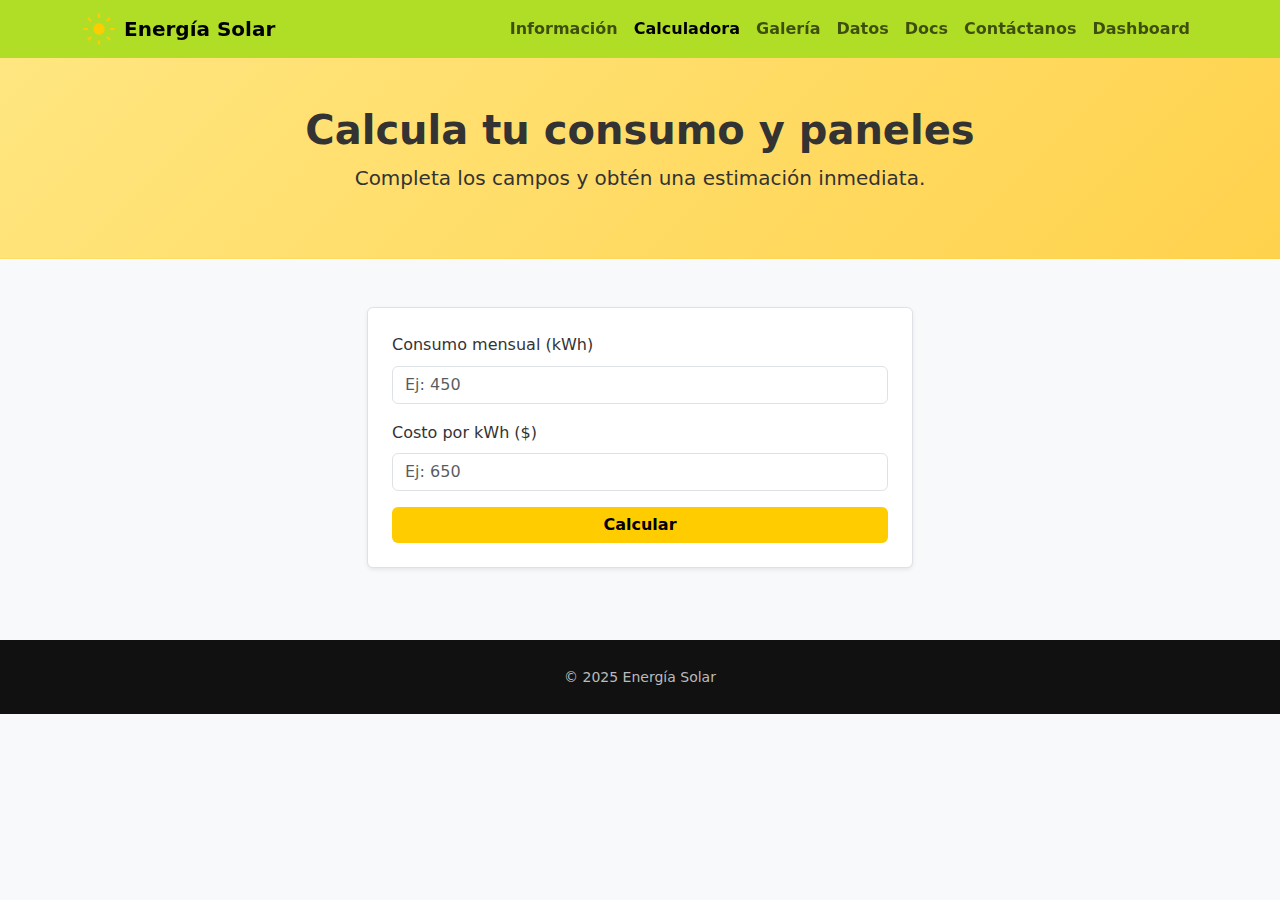
<file: calculadora.html>
<!DOCTYPE html><html lang="es"><head>
<meta charset="UTF-8"><meta name="viewport" content="width=device-width, initial-scale=1">
<title>Calculadora | Energía Solar</title>
<link href="https://cdn.jsdelivr.net/npm/bootstrap@5.3.3/dist/css/bootstrap.min.css" rel="stylesheet">
<link href="https://cdn.jsdelivr.net/npm/bootstrap-icons@1.11.3/font/bootstrap-icons.css" rel="stylesheet">
<link rel="stylesheet" href="styles.css"></head><body>
<nav class="navbar navbar-expand-lg navbar-lime sticky-top"><div class="container">
  <img class="navbar-brand-logo" src="data:image/svg+xml,%3Csvg width='64' height='64' viewBox='0 0 24 24' xmlns='http://www.w3.org/2000/svg'%3E%3Cg fill='%23000'%3E%3Ccircle cx='12' cy='12' r='4' fill='%23FFCC00'/%3E%3Cpath d='M12 1v3M12 20v3M4.22 4.22l2.12 2.12M17.66 17.66l2.12 2.12M1 12h3M20 12h3M4.22 19.78l2.12-2.12M17.66 6.34l2.12-2.12' stroke='%23FFCC00' stroke-width='1.5'/%3E%3C/g%3E%3C/svg%3E"><a class="navbar-brand fw-bold" href="index.html">Energía Solar</a>
  <button class="navbar-toggler" type="button" data-bs-toggle="collapse" data-bs-target="#nav"><span class="navbar-toggler-icon"></span></button>
  <div id="nav" class="collapse navbar-collapse"><ul class="navbar-nav ms-auto">
    <li class="nav-item"><a class="nav-link" href="informacion.html">Información</a></li>
    <li class="nav-item"><a class="nav-link" href="calculadora.html">Calculadora</a></li>
    <li class="nav-item"><a class="nav-link" href="galeria.html">Galería</a></li>
    <li class="nav-item"><a class="nav-link" href="datos.html">Datos</a></li>
    <li class="nav-item"><a class="nav-link" href="docs.html">Docs</a></li>
    <li class="nav-item"><a class="nav-link" href="contacto.html">Contáctanos</a></li>
    <li class="nav-item"><a class="nav-link" href="http://localhost:8501" target="_blank" rel="noopener">Dashboard</a></li>
  </ul></div></div></nav>

<header class="hero-solar py-5"><div class="container text-center">
  <h1 class="fw-bold">Calcula tu consumo y paneles</h1><p class="lead">Completa los campos y obtén una estimación inmediata.</p>
</div></header>

<section class="py-5"><div class="container"><div class="row justify-content-center"><div class="col-md-6">
  <form class="p-4 border rounded bg-white shadow-sm">
    <div class="mb-3"><label class="form-label">Consumo mensual (kWh)</label><input id="consumo_mensual" type="number" class="form-control" placeholder="Ej: 450" required></div>
    <div class="mb-3"><label class="form-label">Costo por kWh ($)</label><input id="costo_kwh" type="number" class="form-control" placeholder="Ej: 650" required></div>
    <button type="button" class="btn btn-solar w-100" onclick="Calcular_Consumo()">Calcular</button>
  </form>
  <div class="mt-4 text-center">
    <p id="resultado" class="fw-bold"></p>
    <p id="consumo_diario" class="fw-bold text-primary"></p>
    <p id="costo_diario" class="fw-bold text-success"></p>
  </div>
  <div id="cardResultado" class="card shadow-sm mt-4 d-none"><div class="card-body">
    <h5 id="cardTitulo" class="card-title">Estimación</h5>
    <p id="cardResumen" class="card-text text-muted mb-2"></p>
    <ul class="mb-3"><li id="cardConsumoLinea"></li><li id="cardCostoLinea"></li><li id="cardPanelesLinea" class="fw-bold"></li></ul>
    <div id="cardSugerencia" class="alert alert-info py-2 mb-0"></div>
  </div></div>
</div></div></div></section>

<footer class="site-footer py-4"><div class="container text-center"><small>© 2025 Energía Solar</small></div></footer>
<script src="https://cdn.jsdelivr.net/npm/bootstrap@5.3.3/dist/js/bootstrap.bundle.min.js"></script><script src="script.js"></script>
</body></html>
</file>
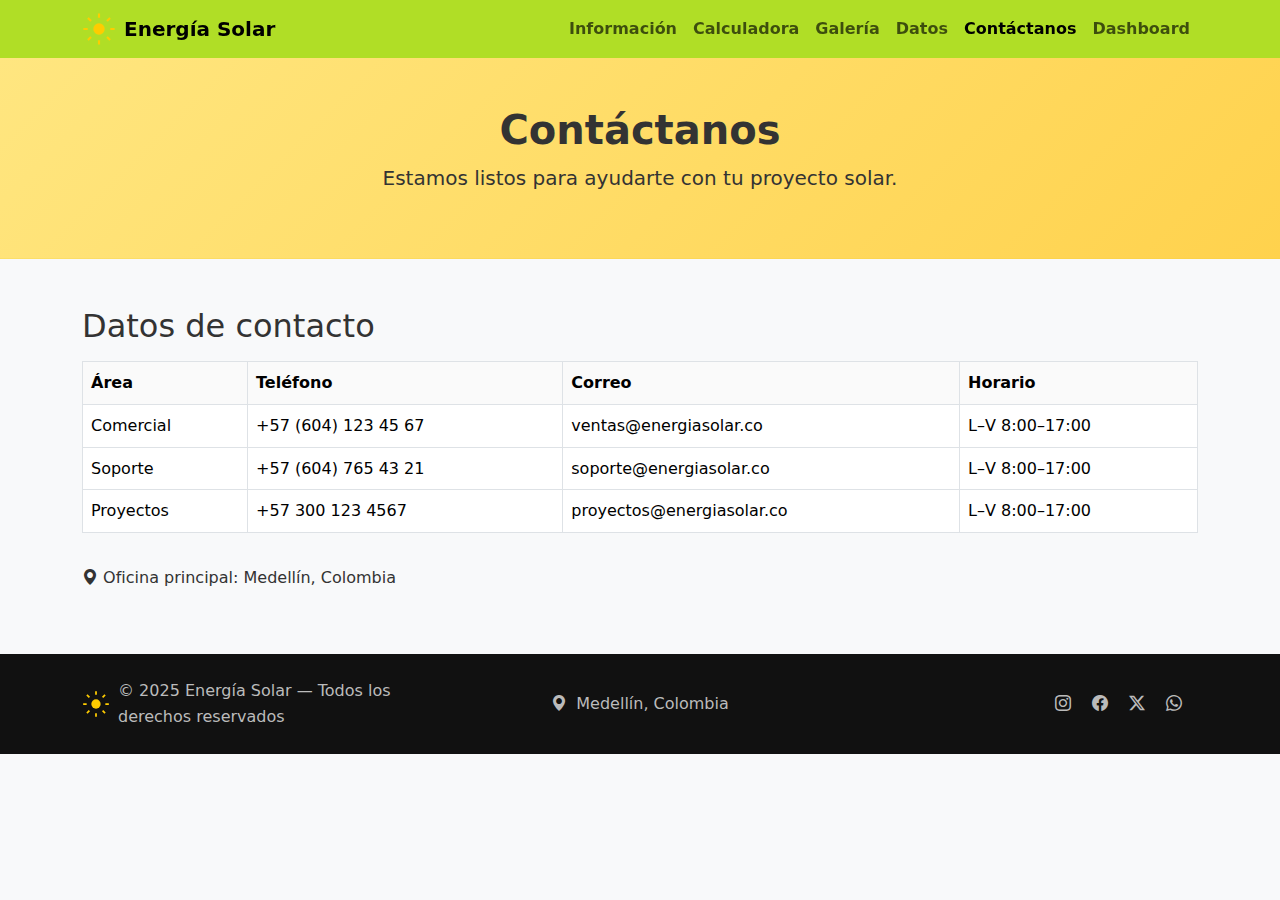
<file: contacto.html>
<!DOCTYPE html><html lang="es"><head>
<meta charset="UTF-8"><meta name="viewport" content="width=device-width, initial-scale=1">
<title>Contáctanos | Energía Solar</title>
<link href="https://cdn.jsdelivr.net/npm/bootstrap@5.3.3/dist/css/bootstrap.min.css" rel="stylesheet">
<link href="https://cdn.jsdelivr.net/npm/bootstrap-icons@1.11.3/font/bootstrap-icons.css" rel="stylesheet">
<link rel="stylesheet" href="styles.css"></head><body>
<nav class="navbar navbar-expand-lg navbar-lime sticky-top"><div class="container">
  <img class="navbar-brand-logo" src="data:image/svg+xml,%3Csvg width='64' height='64' viewBox='0 0 24 24' xmlns='http://www.w3.org/2000/svg'%3E%3Cg fill='%23000'%3E%3Ccircle cx='12' cy='12' r='4' fill='%23FFCC00'/%3E%3Cpath d='M12 1v3M12 20v3M4.22 4.22l2.12 2.12M17.66 17.66l2.12 2.12M1 12h3M20 12h3M4.22 19.78l2.12-2.12M17.66 6.34l2.12-2.12' stroke='%23FFCC00' stroke-width='1.5'/%3E%3C/g%3E%3C/svg%3E"><a class="navbar-brand fw-bold" href="index.html">Energía Solar</a>
  <button class="navbar-toggler" type="button" data-bs-toggle="collapse" data-bs-target="#nav"><span class="navbar-toggler-icon"></span></button>
  <div id="nav" class="collapse navbar-collapse"><ul class="navbar-nav ms-auto">
    <li class="nav-item"><a class="nav-link" href="informacion.html">Información</a></li>
    <li class="nav-item"><a class="nav-link" href="calculadora.html">Calculadora</a></li>
    <li class="nav-item"><a class="nav-link" href="galeria.html">Galería</a></li>
    <li class="nav-item"><a class="nav-link" href="datos.html">Datos</a></li>
    <!-- <li class="nav-item"><a class="nav-link" href="docs.html">Docs</a></li> -->
    <li class="nav-item"><a class="nav-link" href="contacto.html">Contáctanos</a></li>
    <li class="nav-item"><a class="nav-link" href="http://localhost:8501" target="_blank" rel="noopener">Dashboard</a></li>
  </ul></div></div></nav>

<header class="hero-solar py-5"><div class="container text-center">
  <h1 class="fw-bold">Contáctanos</h1><p class="lead">Estamos listos para ayudarte con tu proyecto solar.</p>
</div></header>

<section class="py-5"><div class="container">
  <h2 class="mb-3">Datos de contacto</h2>
  <div class="table-responsive"><table class="table table-bordered align-middle table-contact">
    <thead><tr><th>Área</th><th>Teléfono</th><th>Correo</th><th>Horario</th></tr></thead>
    <tbody>
      <tr><td>Comercial</td><td>+57 (604) 123 45 67</td><td>ventas@energiasolar.co</td><td>L–V 8:00–17:00</td></tr>
      <tr><td>Soporte</td><td>+57 (604) 765 43 21</td><td>soporte@energiasolar.co</td><td>L–V 8:00–17:00</td></tr>
      <tr><td>Proyectos</td><td>+57 300 123 4567</td><td>proyectos@energiasolar.co</td><td>L–V 8:00–17:00</td></tr>
    </tbody>
  </table></div>
  <p class="mt-3"><i class="bi bi-geo-alt-fill"></i> Oficina principal: Medellín, Colombia</p>
</div></section>

  <footer class="site-footer py-4">
    <div class="container">
      <div class="row gy-3 align-items-center">
        <div class="col-md-4 text-center text-md-start">
          <div class="d-flex align-items-center justify-content-center justify-content-md-start">
            <img class="me-2" width="28" src="data:image/svg+xml,%3Csvg width='64' height='64' viewBox='0 0 24 24' xmlns='http://www.w3.org/2000/svg'%3E%3Cg fill='%23000'%3E%3Ccircle cx='12' cy='12' r='4' fill='%23FFCC00'/%3E%3Cpath d='M12 1v3M12 20v3M4.22 4.22l2.12 2.12M17.66 17.66l2.12 2.12M1 12h3M20 12h3M4.22 19.78l2.12-2.12M17.66 6.34l2.12-2.12' stroke='%23FFCC00' stroke-width='1.5'/%3E%3C/g%3E%3C/svg%3E" alt="">
            <span>© 2025 Energía Solar — Todos los derechos reservados</span>
          </div>
        </div>
        <div class="col-md-4 text-center"><i class="bi bi-geo-alt-fill me-1"></i> Medellín, Colombia</div>
        <div class="col-md-4 text-center text-md-end">
          <a class="me-3" href="#"><i class="bi bi-instagram"></i></a>
          <a class="me-3" href="#"><i class="bi bi-facebook"></i></a>
          <a class="me-3" href="#"><i class="bi bi-twitter-x"></i></a>
          <a class="me-3" href="#"><i class="bi bi-whatsapp"></i></a>
        </div>
      </div>
    </div>
  </footer>
  <script src="https://cdn.jsdelivr.net/npm/bootstrap@5.3.3/dist/js/bootstrap.bundle.min.js"></script><script src="script.js"></script>
</body></html>
</file>
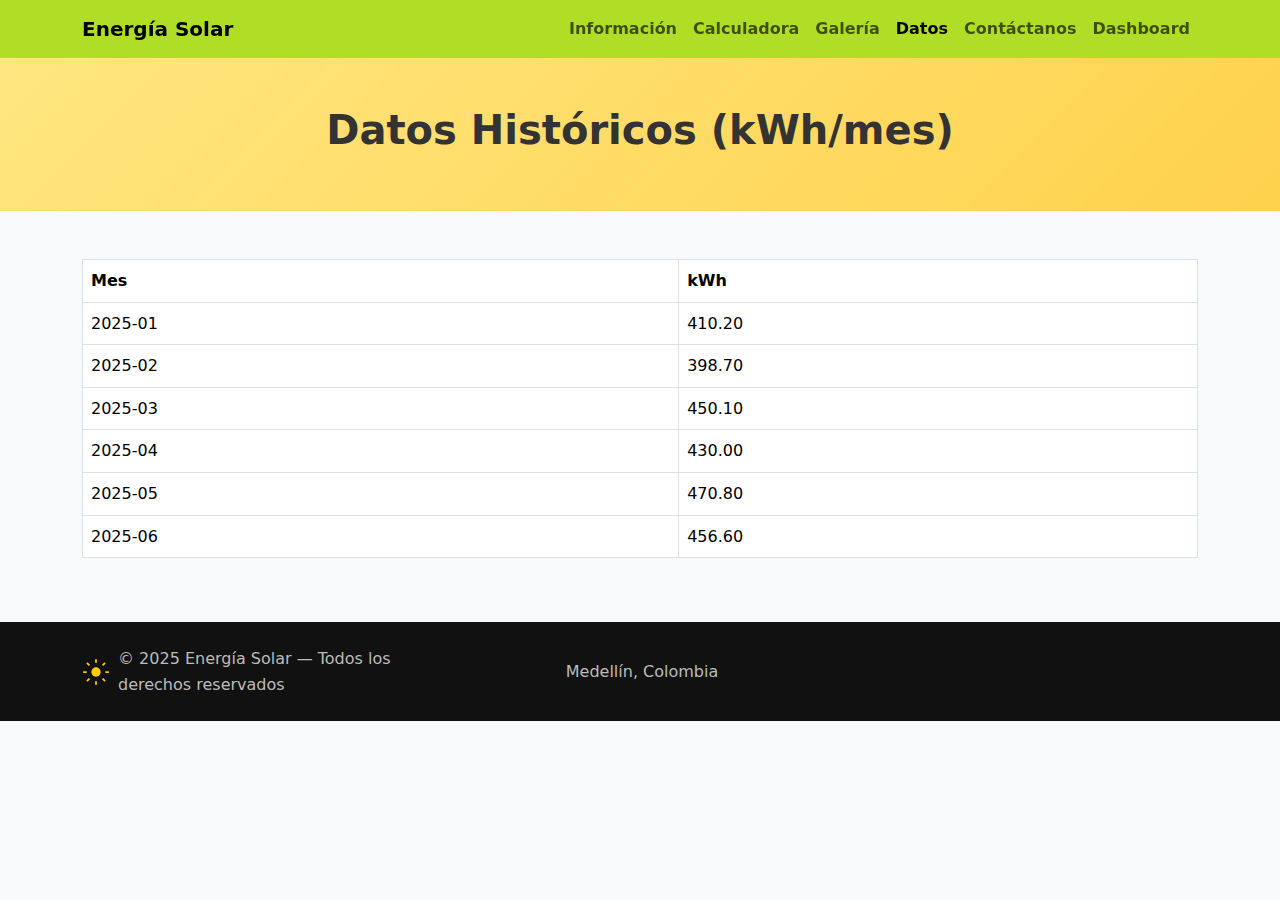
<file: datos.html>
<!DOCTYPE html><html lang="es"><head>
<meta charset="UTF-8"><meta name="viewport" content="width=device-width, initial-scale=1">
<title>Datos | Energía Solar</title>
<link href="https://cdn.jsdelivr.net/npm/bootstrap@5.3.3/dist/css/bootstrap.min.css" rel="stylesheet">
<link rel="stylesheet" href="styles.css"></head><body>
<nav class="navbar navbar-expand-lg navbar-lime sticky-top"><div class="container">
  <a class="navbar-brand fw-bold" href="index.html">Energía Solar</a>
  <button class="navbar-toggler" type="button" data-bs-toggle="collapse" data-bs-target="#nav"><span class="navbar-toggler-icon"></span></button>
  <div id="nav" class="collapse navbar-collapse"><ul class="navbar-nav ms-auto">
    <li class="nav-item"><a class="nav-link" href="informacion.html">Información</a></li>
    <li class="nav-item"><a class="nav-link" href="calculadora.html">Calculadora</a></li>
    <li class="nav-item"><a class="nav-link" href="galeria.html">Galería</a></li>
    <li class="nav-item"><a class="nav-link active" href="datos.html">Datos</a></li>
    <!-- <li class="nav-item"><a class="nav-link" href="docs.html">Docs</a></li> -->
    <li class="nav-item"><a class="nav-link" href="contacto.html">Contáctanos</a></li>
    <li class="nav-item"><a class="nav-link" href="http://localhost:8501" target="_blank" rel="noopener">Dashboard</a></li>
  </ul></div></div></nav>

<header class="hero-solar py-5 text-center"><div class="container">
  <h1 class="fw-bold">Datos Históricos (kWh/mes)</h1>
  <!-- <p class="lead mb-0">La tabla consume <code>data/consumo_por_mes.json</code> exportado desde Python.</p> -->
</div></header>

<section class="py-5"><div class="container"><div class="table-responsive">
  <table class="table table-bordered align-middle"><thead><tr><th>Mes</th><th>kWh</th></tr></thead><tbody id="tablaDatos"></tbody></table>
</div></div></section>

  <footer class="site-footer py-4">
    <div class="container">
      <div class="row gy-3 align-items-center">
        <div class="col-md-4 text-center text-md-start">
          <div class="d-flex align-items-center justify-content-center justify-content-md-start">
            <img class="me-2" width="28" src="data:image/svg+xml,%3Csvg width='64' height='64' viewBox='0 0 24 24' xmlns='http://www.w3.org/2000/svg'%3E%3Cg fill='%23000'%3E%3Ccircle cx='12' cy='12' r='4' fill='%23FFCC00'/%3E%3Cpath d='M12 1v3M12 20v3M4.22 4.22l2.12 2.12M17.66 17.66l2.12 2.12M1 12h3M20 12h3M4.22 19.78l2.12-2.12M17.66 6.34l2.12-2.12' stroke='%23FFCC00' stroke-width='1.5'/%3E%3C/g%3E%3C/svg%3E" alt="">
            <span>© 2025 Energía Solar — Todos los derechos reservados</span>
          </div>
        </div>
        <div class="col-md-4 text-center"><i class="bi bi-geo-alt-fill me-1"></i> Medellín, Colombia</div>
        <div class="col-md-4 text-center text-md-end">
          <a class="me-3" href="#"><i class="bi bi-instagram"></i></a>
          <a class="me-3" href="#"><i class="bi bi-facebook"></i></a>
          <a class="me-3" href="#"><i class="bi bi-twitter-x"></i></a>
          <a class="me-3" href="#"><i class="bi bi-whatsapp"></i></a>
        </div>
      </div>
    </div>
  </footer>
<script>
// Carga de JSON y pintado de tabla (JS básico, sin libs)
fetch('data/consumo_por_mes.json')
  .then(r => r.json())
  .then(datos => {
    const tb = document.getElementById('tablaDatos');
    tb.innerHTML = datos.map(item => `<tr><td>${item.mes}</td><td>${Number(item.kwh).toFixed(2)}</td></tr>`).join('');
  })
  .catch(() => { document.getElementById('tablaDatos').innerHTML = '<tr><td colspan="2">No se pudo cargar el dataset.</td></tr>'; });
</script>
<script src="https://cdn.jsdelivr.net/npm/bootstrap@5.3.3/dist/js/bootstrap.bundle.min.js"></script>
</body></html>
</file>
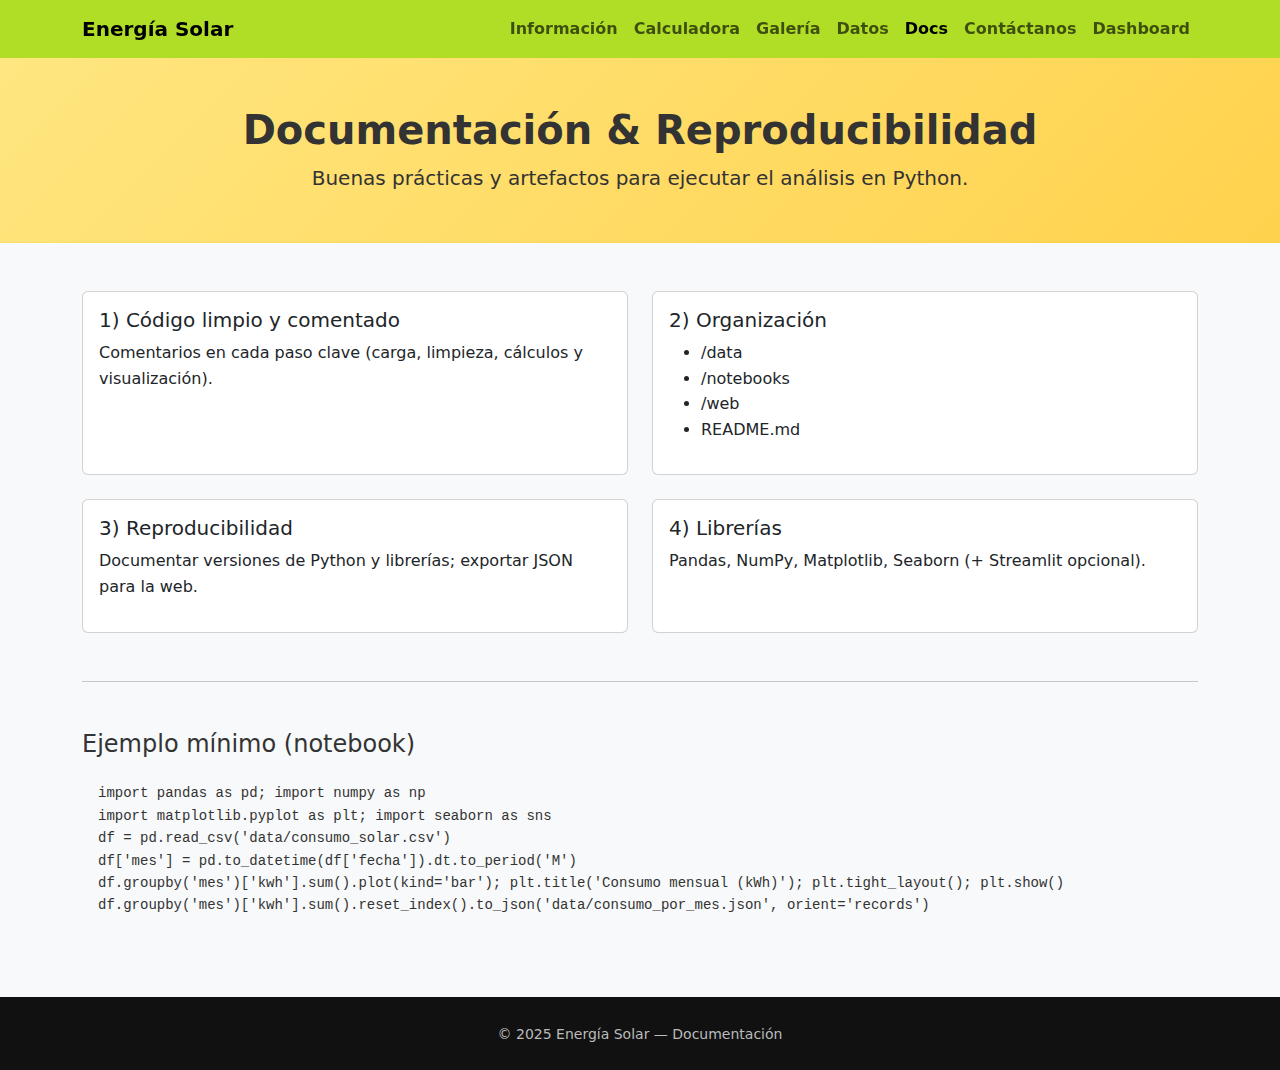
<file: docs.html>
<!DOCTYPE html><html lang="es"><head>
<meta charset="UTF-8"><meta name="viewport" content="width=device-width, initial-scale=1">
<title>Docs | Energía Solar</title>
<link href="https://cdn.jsdelivr.net/npm/bootstrap@5.3.3/dist/css/bootstrap.min.css" rel="stylesheet">
<link rel="stylesheet" href="styles.css"></head><body>
<nav class="navbar navbar-expand-lg navbar-lime sticky-top"><div class="container">
  <a class="navbar-brand fw-bold" href="index.html">Energía Solar</a>
  <button class="navbar-toggler" type="button" data-bs-toggle="collapse" data-bs-target="#nav"><span class="navbar-toggler-icon"></span></button>
  <div id="nav" class="collapse navbar-collapse"><ul class="navbar-nav ms-auto">
    <li class="nav-item"><a class="nav-link" href="informacion.html">Información</a></li>
    <li class="nav-item"><a class="nav-link" href="calculadora.html">Calculadora</a></li>
    <li class="nav-item"><a class="nav-link" href="galeria.html">Galería</a></li>
    <li class="nav-item"><a class="nav-link" href="datos.html">Datos</a></li>
    <li class="nav-item"><a class="nav-link active" href="docs.html">Docs</a></li>
    <li class="nav-item"><a class="nav-link" href="contacto.html">Contáctanos</a></li>
    <li class="nav-item"><a class="nav-link" href="http://localhost:8501" target="_blank" rel="noopener">Dashboard</a></li>
  </ul></div></div></nav>

<header class="hero-solar py-5 text-center"><div class="container">
  <h1 class="fw-bold">Documentación & Reproducibilidad</h1><p class="lead mb-0">Buenas prácticas y artefactos para ejecutar el análisis en Python.</p>
</div></header>

<section class="py-5"><div class="container">
  <div class="row g-4">
    <div class="col-lg-6"><div class="card h-100 p-3"><h5>1) Código limpio y comentado</h5><p>Comentarios en cada paso clave (carga, limpieza, cálculos y visualización).</p></div></div>
    <div class="col-lg-6"><div class="card h-100 p-3"><h5>2) Organización</h5><ul><li>/data</li><li>/notebooks</li><li>/web</li><li>README.md</li></ul></div></div>
    <div class="col-lg-6"><div class="card h-100 p-3"><h5>3) Reproducibilidad</h5><p>Documentar versiones de Python y librerías; exportar JSON para la web.</p></div></div>
    <div class="col-lg-6"><div class="card h-100 p-3"><h5>4) Librerías</h5><p>Pandas, NumPy, Matplotlib, Seaborn (+ Streamlit opcional).</p></div></div>
  </div>
  <hr class="my-5"><h4>Ejemplo mínimo (notebook)</h4>
  <pre class="bg-light p-3 rounded small"><code>import pandas as pd; import numpy as np
import matplotlib.pyplot as plt; import seaborn as sns
df = pd.read_csv('data/consumo_solar.csv')
df['mes'] = pd.to_datetime(df['fecha']).dt.to_period('M')
df.groupby('mes')['kwh'].sum().plot(kind='bar'); plt.title('Consumo mensual (kWh)'); plt.tight_layout(); plt.show()
df.groupby('mes')['kwh'].sum().reset_index().to_json('data/consumo_por_mes.json', orient='records')</code></pre>
</div></section>

<footer class="site-footer py-4"><div class="container text-center"><small>© 2025 Energía Solar — Documentación</small></div></footer>
<script src="https://cdn.jsdelivr.net/npm/bootstrap@5.3.3/dist/js/bootstrap.bundle.min.js"></script>
</body></html>
</file>
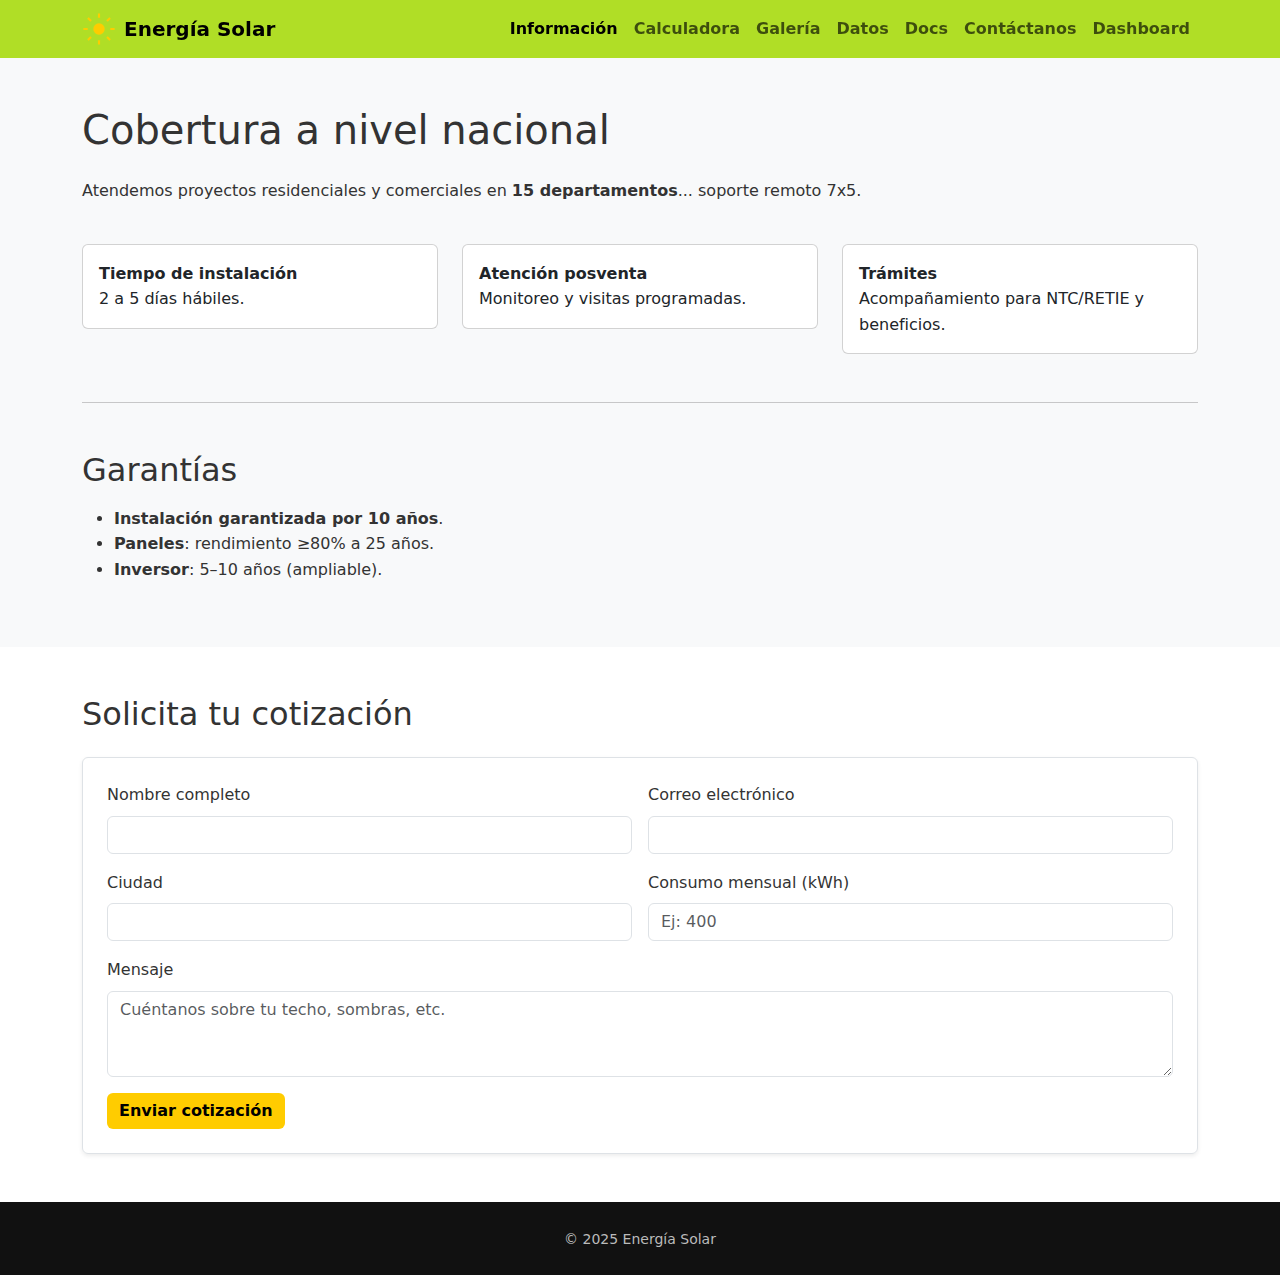
<file: informacion.html>
<!DOCTYPE html><html lang="es"><head>
<meta charset="UTF-8"><meta name="viewport" content="width=device-width, initial-scale=1">
<title>Información | Energía Solar</title>
<link href="https://cdn.jsdelivr.net/npm/bootstrap@5.3.3/dist/css/bootstrap.min.css" rel="stylesheet">
<link href="https://cdn.jsdelivr.net/npm/bootstrap-icons@1.11.3/font/bootstrap-icons.css" rel="stylesheet">
<link rel="stylesheet" href="styles.css"></head><body>
<nav class="navbar navbar-expand-lg navbar-lime sticky-top"><div class="container">
  <img class="navbar-brand-logo" src="data:image/svg+xml,%3Csvg width='64' height='64' viewBox='0 0 24 24' xmlns='http://www.w3.org/2000/svg'%3E%3Cg fill='%23000'%3E%3Ccircle cx='12' cy='12' r='4' fill='%23FFCC00'/%3E%3Cpath d='M12 1v3M12 20v3M4.22 4.22l2.12 2.12M17.66 17.66l2.12 2.12M1 12h3M20 12h3M4.22 19.78l2.12-2.12M17.66 6.34l2.12-2.12' stroke='%23FFCC00' stroke-width='1.5'/%3E%3C/g%3E%3C/svg%3E"><a class="navbar-brand fw-bold" href="index.html">Energía Solar</a>
  <button class="navbar-toggler" type="button" data-bs-toggle="collapse" data-bs-target="#nav"><span class="navbar-toggler-icon"></span></button>
  <div id="nav" class="collapse navbar-collapse"><ul class="navbar-nav ms-auto">
    <li class="nav-item"><a class="nav-link" href="informacion.html">Información</a></li>
    <li class="nav-item"><a class="nav-link" href="calculadora.html">Calculadora</a></li>
    <li class="nav-item"><a class="nav-link" href="galeria.html">Galería</a></li>
    <li class="nav-item"><a class="nav-link" href="datos.html">Datos</a></li>
    <li class="nav-item"><a class="nav-link" href="docs.html">Docs</a></li>
    <li class="nav-item"><a class="nav-link" href="contacto.html">Contáctanos</a></li>
    <li class="nav-item"><a class="nav-link" href="http://localhost:8501" target="_blank" rel="noopener">Dashboard</a></li>
  </ul></div></div></nav>

<section class="py-5"><div class="container">
  <h1 class="mb-4">Cobertura a nivel nacional</h1>
  <p>Atendemos proyectos residenciales y comerciales en <strong>15 departamentos</strong>... soporte remoto 7x5.</p>
  <div class="row g-4 mt-2">
    <div class="col-md-4"><div class="card p-3"><strong>Tiempo de instalación</strong><p class="mb-0">2 a 5 días hábiles.</p></div></div>
    <div class="col-md-4"><div class="card p-3"><strong>Atención posventa</strong><p class="mb-0">Monitoreo y visitas programadas.</p></div></div>
    <div class="col-md-4"><div class="card p-3"><strong>Trámites</strong><p class="mb-0">Acompañamiento para NTC/RETIE y beneficios.</p></div></div>
  </div>
  <hr class="my-5"><h2 class="mb-3">Garantías</h2>
  <ul><li><strong>Instalación garantizada por 10 años</strong>.</li><li><strong>Paneles</strong>: rendimiento ≥80% a 25 años.</li><li><strong>Inversor</strong>: 5–10 años (ampliable).</li></ul>
</div></section>

<section class="py-5 bg-white"><div class="container">
  <h2 class="mb-4">Solicita tu cotización</h2>
  <form class="p-4 border rounded shadow-sm" onsubmit="return enviarCotizacion(event)">
    <div class="row g-3">
      <div class="col-md-6"><label class="form-label">Nombre completo</label><input id="cot-nombre" type="text" class="form-control" required></div>
      <div class="col-md-6"><label class="form-label">Correo electrónico</label><input id="cot-email" type="email" class="form-control" required></div>
      <div class="col-md-6"><label class="form-label">Ciudad</label><input id="cot-ciudad" type="text" class="form-control" required></div>
      <div class="col-md-6"><label class="form-label">Consumo mensual (kWh)</label><input id="cot-consumo" type="number" class="form-control" placeholder="Ej: 400"></div>
      <div class="col-12"><label class="form-label">Mensaje</label><textarea id="cot-msg" class="form-control" rows="3" placeholder="Cuéntanos sobre tu techo, sombras, etc."></textarea></div>
    </div>
    <div class="mt-3"><button class="btn btn-solar">Enviar cotización</button></div>
  </form>

  <!-- Card de estado/confirmación -->
  <div id="cardResultado" class="card shadow-sm mt-4 d-none"><div class="card-body">
    <h5 id="cardTitulo" class="card-title">Estado</h5>
    <p id="cardResumen" class="card-text text-muted mb-2"></p>
    <ul class="mb-3"><li id="cardConsumoLinea"></li><li id="cardCostoLinea"></li><li id="cardPanelesLinea"></li></ul>
    <div id="cardSugerencia" class="alert alert-info py-2 mb-0"></div>
  </div></div>
</div></section>

<footer class="site-footer py-4"><div class="container text-center"><small>© 2025 Energía Solar</small></div></footer>
<script src="https://cdn.jsdelivr.net/npm/bootstrap@5.3.3/dist/js/bootstrap.bundle.min.js"></script><script src="script.js"></script>
</body></html>
</file>
<file: styles.css>
/* =========================================================
   STYLES.CSS - Proyecto Energía Solar
   ---------------------------------------------------------
   - Paleta inspirada en Erco (botones amarillos).
   - Navbar verde limón translúcida.
   - Comentarios explicativos para cada bloque.
   ========================================================= */

/* -------- Paleta en variables CSS -------- */
:root{
  --solar-yellow: #FFCC00;           /* Botón/CTA principal */
  --solar-yellow-dark: #E6B800;      /* Hover botón */
  --text-dark: #222222;
  --text-body: #333333;
  --bg-light: #F8F9FA;
  --lime: #A3D900;                   /* Verde limón base */
  --lime-rgba: rgba(163,217,0,0.85); /* Navbar translúcida */
}

/* -------- Global -------- */
body{
  font-family: "Segoe UI", system-ui, -apple-system, Arial, sans-serif;
  color: var(--text-body);
  background: var(--bg-light);
  line-height: 1.6;
}

/* -------- Navbar -------- */
.navbar-lime{
  background: var(--lime-rgba);
  backdrop-filter: blur(6px);
}
.navbar-brand-logo{ width: 34px; height: 34px; margin-right: .5rem; }
.nav-link{ font-weight: 600; }
.nav-link:hover,.nav-link:focus{ text-decoration: underline; }

/* -------- Botón estilo Erco -------- */
.btn-solar{
  background: var(--solar-yellow);
  color: #000;
  border: 0;
  font-weight: 700;
}
.btn-solar:hover{
  background: var(--solar-yellow-dark);
  color: #000;
}

/* -------- Encabezado con gradiente solar -------- */
.hero-solar{
  background: linear-gradient(135deg, #FFE680, #FFD24D);
  border-bottom: 1px solid #f1c40f33;
}

/* -------- Tarjetas y formularios con micro-animación -------- */
.card, form{ transition: transform .25s ease, box-shadow .25s ease; }
.card:hover, form:hover{
  transform: translateY(-2px);
  box-shadow: 0 10px 22px rgba(0,0,0,.08);
}

/* -------- Cinta de marcas (inicio) -------- */
.brands-strip{
  overflow: hidden;
  background: #fff;
  border-radius: .75rem;
  border: 1px solid #0000000f;
}
.brands-track{
  display: flex; gap: 3rem; padding: 1rem 2rem; width: max-content;
  animation: scrollBrands 25s linear infinite;
}
.brands-item img{
  height: 42px; width: auto; object-fit: contain;
  filter: grayscale(100%); opacity: .9;
}
.brands-item img:hover{ filter:none; opacity: 1; }
@keyframes scrollBrands{ from {transform: translateX(0);} to {transform: translateX(-50%);} }

/* -------- Galería -------- */
.gallery img{ height: 220px; object-fit: cover; border-radius: .5rem; }

/* -------- Footer -------- */
.site-footer{ background:#111; color:#bbb; }
.site-footer a{ color:#bbb; text-decoration:none; }
.site-footer a:hover{ color:#fff; text-decoration:underline; }

/* -------- Tabla de contacto -------- */
.table-contact th{ background: #fafafa; }

/* -------- Card de resultado (calculadora) -------- */
#cardResultado { border-left: 4px solid var(--solar-yellow); }
#cardTitulo { font-weight: 800; }

/* ==============================
   CTA del Dashboard: efectos
   - Glow pulsante y brillo “shine”
   ============================== */

/* Brillo lateral suave */
.btn-cta-glow{
  position: relative;
  box-shadow: 0 0 0 rgba(255,204,0,0.0);
  transform: translateZ(0);
}
.btn-cta-glow:hover{
  box-shadow: 0 12px 24px rgba(255,204,0,0.35);
}

/* Faja de brillo (shine) que barre el botón al hover */
.btn-cta-glow .btn-shine{
  position: relative;
  overflow: hidden;
  display: inline-block;
}
.btn-cta-glow .btn-shine::after{
  /* pseudo-elemento diagonal */
  content: "";
  position: absolute;
  top: -120%;
  left: -30%;
  width: 40%;
  height: 300%;
  transform: rotate(20deg);
  background: linear-gradient(90deg, rgba(255,255,255,0.1), rgba(255,255,255,0.55), rgba(255,255,255,0.1));
  opacity: 0;
  transition: opacity .2s ease;
}
.btn-cta-glow:hover .btn-shine::after{
  opacity: 1;
  animation: dashShine 1.1s linear forwards;
}
@keyframes dashShine{
  from { left: -30%; }
  to   { left: 130%; }
}

/* Pulso sutil para llamar la atención (solo en pantallas grandes) */
@media (min-width: 992px){
  .btn-cta-glow{
    animation: pulseGlow 2.2s ease-in-out infinite;
  }
}
@keyframes pulseGlow{
  0%, 100% { transform: translateZ(0) scale(1); }
  50%      { transform: translateZ(0) scale(1.03); }
}
</file>
